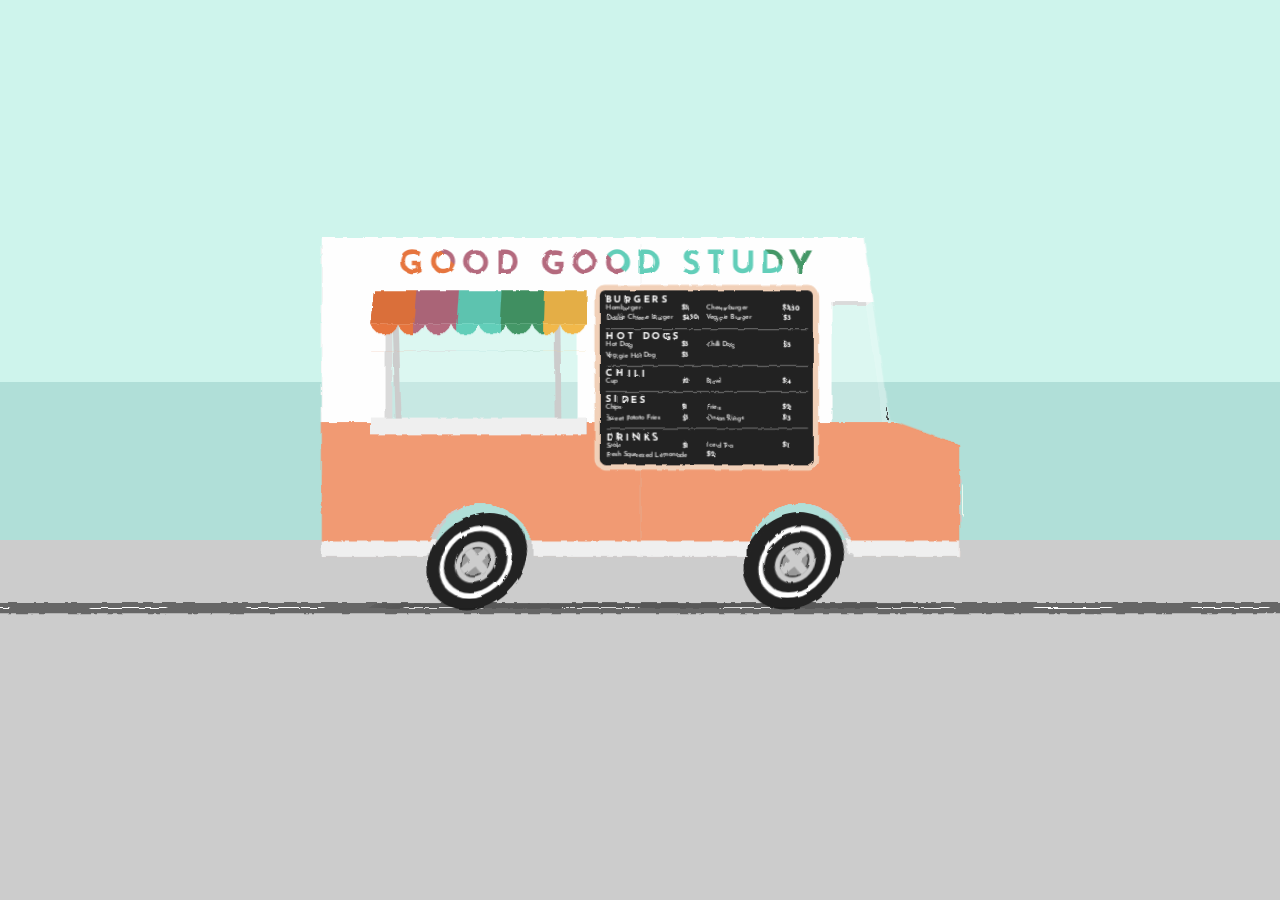
<file: foodtruck.html>
<!DOCTYPE html>
<html>
<head>
	<meta charset="utf-8">
	<meta name="viewport" content="width=device-width, initial-scale=1">
	<title>Crazy Food Truck</title>
	<link rel="stylesheet" type="text/css" href="foodtruck.css">
</head>
<body>
<div id='truck'>
	<div class='inner'>
		<h1>GOOD GOOD STUDY</h1>
		<div class='side'><span></span><span></span></div>
		<div class='side'><span></span><span></span></div>
		<div class='side'><span></span><span></span></div>
		<div class='side'><span></span><span></span></div>
		<div class='side'><span></span><span></span></div>
		<div class='side'><span></span><span></span></div>
		<div class="shadow"></div>
		<div class="counter"></div>
		<div class='menu'>
			<h2>Burgers</h2>
			<p>
				<span>Hamburger</span>
				<span>$3</span>
			</p>
			<p>
				<span>Cheeseburger</span>
				<span>$3.50</span>
			</p>
			<p>
				<span>Double Cheese Burger</span>
				<span>$4.50</span>
			</p>
			<p>
				<span>Veggie Burger</span>
				<span>$3</span>
			</p>
			<h2>Hot Dogs</h2>
			<p>
				<span>Hot Dog</span>
				<span>$3</span>
			</p>
			<p>
				<span>Chilli Dog</span>
				<span>$5</span>
			</p>
			<p>
				<span>Veggie Hot Dog</span>
				<span>$3</span>
			</p>
			<h2>Chili</h2>
			<p>
				<span>Cup</span>
				<span>$2</span>
			</p>
			<p>
				<span>Bowl</span>
				<span>$4</span>
			</p>
			<h2>Sides</h2>
			<p>
				<span>Chips</span>
				<span>$1</span>
			</p>
			<p>
				<span>Fries</span>
				<span>$2</span>
			</p>
			<p>
				<span>Sweet Potato Fries</span>
				<span>$3</span>
			</p>
			<p>
				<span>Onion Rings</span>
				<span>$3</span>
			</p>
			<h2>Drinks</h2>
			<p>
				<span>Soda</span>
				<span>$1</span>
			</p>
			<p>
				<span>Iced Tea</span>
				<span>$1</span>
			</p>
			<p>
				<span>Fresh Squeezed Lemonade</span>
				<span>$2</span>
			</p>
		</div>

	</div>
</div>
<svg style='display:none' version='1.1' xmlns='http://www.w3.org/2000/svg'>
	<defs>
		<filter id='squiggly'>
			<feturbulence basefrequency='0.05 0.025' id='turbulence' numoctaves='3' result='noise' seed='0'></feturbulence>
			<fedisplacementmap id='displacement' in2='noise' in='SourceGraphic' scale='2'></fedisplacementmap>
		</filter>
		<filter id='squiggly2'>
			<feturbulence basefrequency='0.04 0.015' id='turbulence' numoctaves='3' result='noise' seed='1'></feturbulence>
			<fedisplacementmap in2='noise' in='SourceGraphic' scale='3'></fedisplacementmap>
		</filter>
	</defs>
</svg>
</body>
</html>
</file>
<file: foodtruck.css>
@import url("https://fonts.googleapis.com/css2?family=Josefin+Sans:wght@300;400;700&display=swap");
body {
  display: flex;
  height: 100vh;
  justify-content: center;
  align-items: center;
  font-family: "Josefin Sans", "Futura";
  background: linear-gradient(to bottom, #cef4ec 42.5%, #b0dfd8 42.5%, #b0dfd8 60%, #ccc 60%);
  transform-style: preserve-3d;
  perspective: 1050vmin;
  --time: 0.25s;
  overflow: hidden;
  margin: 0;
  filter: url(#squiggly);
  animation: squigvision 0.1s linear infinite alternate;
  cursor: pointer;
}
@keyframes squigvision {
  to {
    filter: url(#squiggly2);
  }
}
body svg {
  position: absolute;
}
body h1 {
  transform-style: preserve-3d;
  transform: translateZ(12.75vmin);
  position: absolute;
  top: 0;
  margin: 0;
  font-size: 3vmin;
  width: 90%;
  text-align: center;
  letter-spacing: 0.5vmin;
  line-height: 1.75;
  color: #fff;
  font-weight: 900;
  background-image: linear-gradient(45deg, #e6753e 20%, #b46a7e 20%, #b46a7e 40%, #62ceb9 40%, #62ceb9 60%, #449767 60%, #449767 80%, #f1b84a 80%);
  background-size: 50vw 100%;
  background-position: 0vw 50%;
  -webkit-background-clip: text;
  -webkit-text-fill-color: transparent;
  animation: bgmove 5s linear infinite;
  -webkit-mask: radial-gradient(circle at center, #000 1px, transparent 1px, transparent 2px) 50% 50% / 2px 2px;
}
@keyframes bgmove {
  to {
    background-position: 50vw 50%;
  }
}
body .menu {
  width: 19vmin;
  height: 16vmin;
  right: 13.75vmin;
  top: 5vmin;
  position: absolute;
  background: #222;
  border-radius: 0.5vmin;
  box-shadow: 0 0 0 0.5vmin #f1d0b8;
  padding: 0.15vmin 0.5vmin;
  transform-style: preserve-3d;
  transform: translateZ(12.75vmin);
  display: grid;
  grid-template-columns: repeat(2, 1fr);
  grid-template-rows: repeat(14, 1fr);
  grid-column-gap: 0px;
  grid-row-gap: 0px;
}
body .menu * {
  color: #fff;
  font-size: 0.65vmin;
  margin: 0;
  padding: 0;
}
body .menu * span:last-of-type {
  font-weight: 900;
}
body .menu p {
  display: grid;
  grid-template-columns: 75% 25%;
  grid-template-rows: 1fr;
  grid-column-gap: 0px;
  grid-row-gap: 0px;
}
body .menu h2 {
  grid-column: span 2;
  font-size: 0.9vmin;
  text-transform: uppercase;
  margin-top: 0.25vmin;
  padding-top: 0.25vmin;
  position: relative;
  letter-spacing: 0.25vmin;
  font-weight: 900;
  border-top: 0.1vmin solid #666;
}
body .menu h2:first-of-type {
  margin-top: 0;
  border-top: none;
}
body .menu h2:last-of-type ~ p:last-of-type {
  grid-column: span 2;
  grid-template-columns: 1fr 1fr;
}
body:hover #truck {
  transform: translateZ(150vmin);
}
body:active #truck {
  transform: translateZ(350vmin);
}
body #truck {
  z-index: 2;
  width: 60vmin;
  height: 40vmin;
  position: relative;
  transform-style: preserve-3d;
  transition: 1s ease-in-out;
  transform: translateZ(-50vmin);
  pointer-events: none;
}
body #truck .inner {
  animation: spin 5s ease-in-out infinite alternate;
  transform-style: preserve-3d;
  position: absolute;
  width: 100%;
  height: 100%;
  left: 0;
  top: 0;
}
body #truck .inner:before {
  transform-style: preserve-3d;
  backface-visibility: hidden;
  content: "";
  position: absolute;
  width: 400vw;
  height: 60vmin;
  background: linear-gradient(to right, #fff 7.5vmin, #666 7.5vmin, #666 10vmin) 50% 50% / 15vmin 2vmin repeat-x, #666;
  transform: translateX(-50%) rotateX(90deg);
  bottom: -25vmin;
  left: -50%;
  animation: drive 0.15s linear infinite;
  box-shadow: 0 0 0 5vmin #b3b3b3, 0 -20vh 0 #ccc;
}
@keyframes drive {
  to {
    transform: translateX(calc(-50% - 15vmin)) rotateX(90deg);
  }
}
@keyframes spin {
  0% {
    transform: translateZ(15vmin) rotateY(-25deg) rotateX(-5deg) translateX(-10vmin);
  }
  50% {
    transform: translateZ(0vmin) rotateY(-20deg) rotateX(-0.25deg) translateX(5vmin);
  }
  75% {
    transform: translateZ(15vmin) rotateY(-25deg) rotateX(-5deg) translateX(-10vmin);
  }
  100% {
    transform: translateZ(0vmin) rotateY(-20deg) rotateX(-7.5deg) translateX(7.5vmin);
  }
}
body #truck .side {
  transform-style: preserve-3d;
  position: absolute;
  width: 100%;
  height: 30vmin;
  left: 0;
  top: 0;
  transform: translateZ(-12.5vmin);
}
body #truck .side:before, body #truck .side:after {
  content: "";
  position: absolute;
  width: 100%;
  height: 100%;
  left: 0;
  top: 0;
  background: linear-gradient(to bottom, #fefefe 20%, rgba(255, 255, 255, 0.15) 20%, rgba(255, 255, 255, 0.15) 58%, #f19a73 58%), linear-gradient(to right, #fefefe 10%, rgba(255, 255, 255, 0.15) 10%, rgba(255, 255, 255, 0.15) 40%, #fefefe 40%, #fefefe 80%, rgba(255, 255, 255, 0.15) 80%);
  transform: translateZ(-0.05px);
  box-shadow: inset 0 -1.5vmin 0 #efefef;
}
body #truck .side:after {
  background: linear-gradient(to bottom, #ccc 20%, rgba(255, 255, 255, 0.015) 20%, rgba(255, 255, 255, 0.015) 58%, #ccc 58%), linear-gradient(to right, #ccc 10%, rgba(255, 255, 255, 0.015) 10%, rgba(255, 255, 255, 0.015) 40%, #ccc 40%, #ccc 80%, rgba(255, 255, 255, 0.015) 80%);
  transform: translateZ(0.05px);
}
body #truck .side:first-of-type span, body #truck .side:nth-of-type(2) span {
  transform-style: preserve-3d;
  position: absolute;
  width: 9vmin;
  height: 9vmin;
  border-radius: 100%;
  background: #222;
  bottom: -5vmin;
  left: 10vmin;
  animation: shadow 5s ease-in-out infinite alternate;
  transform: skew(-11deg) translateZ(-1vmin);
}
body #truck .side:first-of-type span:after, body #truck .side:nth-of-type(2) span:after {
  content: "";
  position: absolute;
  width: 30%;
  height: 30%;
  left: 35%;
  top: 35%;
  background: linear-gradient(45deg, transparent calc(50% - 0.25vmin), #ccc calc(50% - 0.5vmin), #ccc calc(50% + 0.5vmin), transparent calc(50% + 0.25vmin)), linear-gradient(-45deg, transparent calc(50% - 0.25vmin), #ccc calc(50% - 0.5vmin), #ccc calc(50% + 0.5vmin), transparent calc(50% + 0.25vmin)), radial-gradient(circle at center, #999 1.25vmin, transparent 1.25vmin);
  box-shadow: 0 0 0 0.5vmin #ccc, 0 0 0 1.5vmin #222, 0 0 0 2vmin #fff;
  border-radius: 100%;
  animation: turn 0.5s linear infinite;
}
@keyframes turn {
  from {
    transform: rotate(0deg);
  }
  to {
    transform: rotate(360deg);
  }
}
@keyframes shadow {
  0% {
    box-shadow: 1.5vmin 0.15vmin 0 0.25vmin #000;
  }
  50% {
    box-shadow: 1.15vmin 0vmin 0 #000;
  }
  75% {
    box-shadow: 1.15vmin -0.5vmin 0 #000;
  }
  100% {
    box-shadow: 0.5vmin 0vmin 0 0.25vmin #000;
  }
}
body #truck .side:first-of-type span:nth-of-type(2), body #truck .side:nth-of-type(2) span:nth-of-type(2) {
  left: auto;
  right: 11vmin;
}
body #truck .side:first-of-type:before, body #truck .side:nth-of-type(2):before, body #truck .side:first-of-type:after, body #truck .side:nth-of-type(2):after {
  clip-path: polygon(0 0, 85% 0, 89% 57%, 100% 65%, 100% 100%, 0 100%);
  -webkit-mask: radial-gradient(circle at bottom, transparent 5vmin, #000 5vmin) 0% 50% / 50% 100% no-repeat, radial-gradient(circle at bottom, transparent 5vmin, #000 5vmin) 100% 50% / 50% 100% no-repeat;
}
body #truck .side:first-of-type span:after {
  display: none;
}
body #truck .side:first-of-type:before {
  display: none;
}
body #truck .side:nth-of-type(2) {
  transform: translateZ(12.5vmin);
}
body #truck .side:nth-of-type(2):before {
  transform: translateZ(0.05px);
}
body #truck .side:nth-of-type(2):after {
  display: none;
}
body #truck .side:nth-of-type(3) {
  clip-path: none;
  width: 25vmin;
  left: -12.5vmin;
  transform: rotateY(-90deg);
}
body #truck .side:nth-of-type(3):before, body #truck .side:nth-of-type(3):after {
  content: "";
  position: absolute;
  width: 100%;
  height: 100%;
  background: linear-gradient(to bottom, #efefef 20%, rgba(255, 255, 255, 0.15) 20%, rgba(255, 255, 255, 0.15) 55%, #efefef 55%, #fff 58%, #f19a73 58%), linear-gradient(to right, #fff 10%, transparent 10%, transparent 90%, #fff 90%);
  top: 0;
  left: 0;
  transform: translateZ(0.05px);
  clip-path: none;
}
body #truck .side:nth-of-type(3):after {
  background: linear-gradient(to bottom, #bfbfbf 20%, rgba(255, 255, 255, 0.215) 20%, rgba(255, 255, 255, 0.215) 55%, #bfbfbf 55%, #bfbfbf 58%, #bfbfbf 59%), linear-gradient(to right, #b3b3b3 10%, transparent 10%, transparent 90%, #ccc 90%);
  transform: translateZ(-0.05px);
}
body #truck .side:nth-of-type(4) {
  width: 25vmin;
  transform: none;
  left: 64.15%;
  transform-origin: top;
  transform: rotateY(-90deg) rotateX(-8deg);
}
body #truck .side:nth-of-type(4) span {
  position: absolute;
  width: 6vmin;
  height: 6vmin;
  right: 2vmin;
  bottom: 8vmin;
  border-radius: 100%;
  box-shadow: inset 0 0 0 0.75vmin #000;
  background: linear-gradient(45deg, transparent calc(50% - 0.5vmin), #000 calc(50% - 0.5vmin), #000 calc(50% + 0.5vmin), transparent calc(50% + 0.5vmin)), linear-gradient(-45deg, transparent calc(50% - 0.5vmin), #000 calc(50% - 0.5vmin), #000 calc(50% + 0.5vmin), transparent calc(50% + 0.5vmin)), radial-gradient(circle at center, #000 1.25vmin, transparent 1.25vmin);
  animation: turn2 2s ease-in-out infinite alternate;
}
@keyframes turn2 {
  50% {
    transform: rotate(20deg);
  }
  100% {
    transform: rotate(-80deg);
  }
}
body #truck .side:nth-of-type(4):before, body #truck .side:nth-of-type(4):after {
  clip-path: none;
  background: linear-gradient(to bottom, #efefef 20.5%, rgba(255, 255, 255, 0.15) 20%, rgba(255, 255, 255, 0.15) 58%);
}
body #truck .side:nth-of-type(4):after {
  background: #fff;
  bottom: 100%;
  top: auto;
  transform-origin: bottom;
  transform: rotateX(-82deg);
  height: 51vmin;
  box-shadow: 0 0 0 0.15vmin #fff;
}
body #truck .side:nth-of-type(5) {
  width: 25vmin;
  transform: none;
  left: 79.125%;
  height: 26.5%;
  top: auto;
  bottom: 10vmin;
  background: #f09267;
  transform: rotateY(-90deg);
  box-shadow: inset 0 -1.5vmin 0 #e2e2e2;
}
body #truck .side:nth-of-type(5) span {
  position: absolute;
  width: 8vmin;
  height: 1vmin;
  left: calc(50% - 4vmin);
  top: calc(50% - 0.5vmin);
  background: #ccc;
  box-shadow: 0 -1.5vmin 0 #ccc, 0 1.5vmin 0 #ccc;
  transform: translateZ(-0.5vmin);
}
body #truck .side:nth-of-type(5):before {
  clip-path: none;
  background: #ef895c;
  height: 60%;
  box-shadow: 0.5vmin 0 0 #ef895c;
  top: auto;
  bottom: 100%;
  transform-origin: bottom;
  transform: rotateX(-71deg);
}
body #truck .side:nth-of-type(5):after {
  width: 3vmin;
  height: 3vmin;
  transform: none;
  background: #f6fbf0;
  border-radius: 100%;
  clip-path: none;
  top: calc(50% - 1.5vmin);
  left: 3.5vmin;
  box-shadow: 15vmin 0 0 #f6fbf0;
  transform: translateZ(-0.5vmin);
}
body #truck .side:nth-of-type(6) {
  width: 20vmin;
  height: 12.5vmin;
  transform-origin: top;
  transform: translateZ(12.5vmin) rotateX(75deg);
  left: 5vmin;
  top: 5vmin;
  background: linear-gradient(to right, #e6753e 20%, #b46a7e 20%, #b46a7e 40%, #62ceb9 40%, #62ceb9 60%, #449767 60%, #449767 80%, #f1b84a 80%);
  box-shadow: inset 0 0 0 50vmin rgba(0, 0, 0, 0.05);
  animation: bounce 0.75s ease-in-out infinite alternate;
}
@keyframes bounce {
  50% {
    transform: translateZ(12.5vmin) rotateX(80deg);
  }
  75% {
    transform: translateZ(12.5vmin) rotateX(75deg);
  }
  100% {
    transform: translateZ(12.5vmin) rotateX(77deg);
  }
}
body #truck .side:nth-of-type(6):after {
  width: 0.5vmin;
  height: 15vmin;
  transform-origin: top;
  background: #ccc;
  left: 2vmin;
  top: 12.5vmin;
  transform: rotateX(-125deg);
  box-shadow: 15vmin 0 0 #ccc;
}
body #truck .side:nth-of-type(6):before {
  width: 100%;
  height: 2.5vmin;
  top: 100%;
  left: 0;
  background: inherit;
  transform-origin: top;
  transform: rotateX(-75deg);
  -webkit-mask: radial-gradient(circle at top, #000 1.25vmin, transparent 1.25vmin) calc(50% - 1.25vmin) 100% / 2.5vmin 2.75vmin repeat-x;
}
body #truck .shadow {
  position: absolute;
  width: 90%;
  height: 75%;
  background: rgba(0, 0, 0, 0.15);
  transform: rotateX(-90deg);
  top: 19.75vmin;
  left: 7.5%;
  filter: blur(10px);
}
body #truck .counter {
  position: absolute;
  width: 20vmin;
  height: 12.5vmin;
  transform-origin: top;
  transform: translateZ(12.5vmin) rotateX(90deg);
  left: 5vmin;
  top: 17vmin;
  background: #ccc;
  transform-style: preserve-3d;
}
body #truck .counter:before, body #truck .counter:after {
  content: "";
  position: absolute;
  width: 100%;
  height: 1.5vmin;
  left: 0;
  bottom: -1.5vmin;
  background: #efefef;
  transform-origin: top;
  transform: rotateX(-90deg);
}
body #truck .counter:after {
  height: 100%;
  width: 1.5vmin;
  bottom: 0;
  left: 100%;
  transform-origin: left;
  transform: rotateY(90deg);
  background: #e2e2e2;
}
</file>
